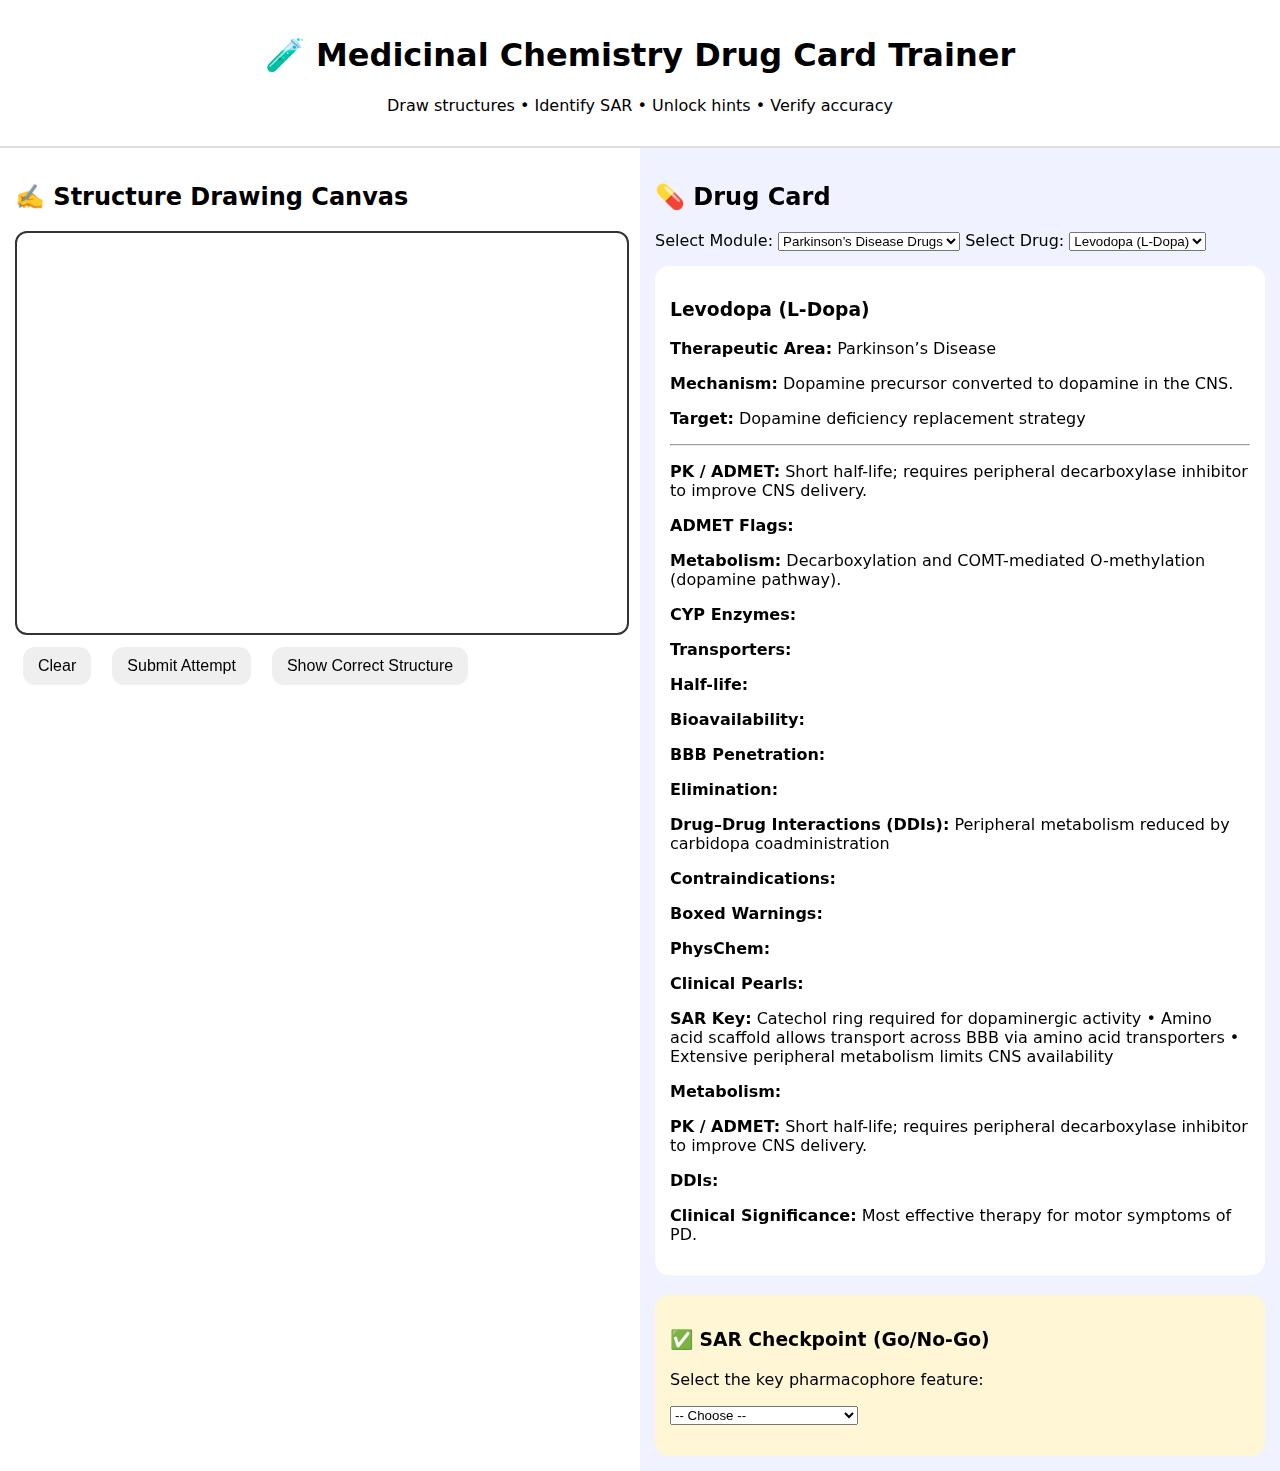
<file: medchem/index.html>
<!DOCTYPE html>
<html lang="en">
<head>
  <meta charset="UTF-8" />
  <meta name="viewport" content="width=device-width,initial-scale=1.0" />
  <title>MedChem Drug Card App</title>
  <link rel="stylesheet" href="styles.css" />
</head>

<body>
<header>
  <h1>🧪 Medicinal Chemistry Drug Card Trainer</h1>
  <p>Draw structures • Identify SAR • Unlock hints • Verify accuracy</p>
</header>

<main class="layout">

  <!-- LEFT PANEL: Drawing -->
  <section class="panel left">
    <h2>✍️ Structure Drawing Canvas</h2>

    <canvas id="drawCanvas"></canvas>

    <div class="tools">
      <button id="clearBtn">Clear</button>
      <button id="submitBtn">Submit Attempt</button>
      <button id="showStructureBtn">Show Correct Structure</button>
    </div>

    <p id="feedbackMsg"></p>
  </section>

  <!-- RIGHT PANEL: Drug Card -->
  <section class="panel right">
    <h2>💊 Drug Card</h2>
    <label>Select Module:</label>
    <select id="moduleSelect"></select>
    
    <label>Select Drug:</label>
    <select id="drugSelect"></select>

    <div class="card">
      <h3 id="drugName"></h3>

      <p><b>Therapeutic Area:</b> <span id="therapeutic"></span></p>
      <p><b>Mechanism:</b> <span id="mechanism"></span></p>
      <p><b>Target:</b> <span id="target"></span></p>

<hr>

<p><b>PK / ADMET:</b> <span id="pk_admet"></span></p>
<p><b>ADMET Flags:</b> <span id="admet_flags"></span></p>

<p><b>Metabolism:</b> <span id="metabolism"></span></p>
<p><b>CYP Enzymes:</b> <span id="cyp_enzymes"></span></p>
<p><b>Transporters:</b> <span id="transporters"></span></p>

<p><b>Half-life:</b> <span id="half_life"></span></p>
<p><b>Bioavailability:</b> <span id="bioavailability"></span></p>
<p><b>BBB Penetration:</b> <span id="bbb"></span></p>
<p><b>Elimination:</b> <span id="elimination"></span></p>

<p><b>Drug–Drug Interactions (DDIs):</b> <span id="ddis"></span></p>

<p><b>Contraindications:</b> <span id="contraindications"></span></p>
<p><b>Boxed Warnings:</b> <span id="boxed_warnings"></span></p>

<p><b>PhysChem:</b> <span id="physchem"></span></p>
<p><b>Clinical Pearls:</b> <span id="clinical_pearls"></span></p>

      <p><b>SAR Key:</b> <span id="sar"></span></p>

      <p><b>Metabolism:</b> <span id="metabolism"></span></p>
      <p><b>PK / ADMET:</b> <span id="pk"></span></p>
      <p><b>DDIs:</b> <span id="ddis"></span></p>
      <p><b>Clinical Significance:</b> <span id="clinical"></span></p>
    </div>

    <!-- Locked SAR Checkpoint -->
    <div class="checkpoint">
      <h3>✅ SAR Checkpoint (Go/No-Go)</h3>

      <p>Select the key pharmacophore feature:</p>

      <select id="sarQuiz">
        <option value="">-- Choose --</option>
        <option value="wrong">Random alkyl chain</option>
        <option value="wrong">No aromatic ring needed</option>
        <option value="correct">Catechol + amine backbone</option>
      </select>

      <p id="sarResult"></p>
    </div>

  </section>
</main>

<!-- STRUCTURE MODAL -->
<div id="structureModal" class="modal hidden">
  <div class="modal-content">
    <span id="closeModal">&times;</span>
    <h2 id="modalDrugName"></h2>
    <img id="modalStructureImg" />
  </div>
</div>

<script src="app.js"></script>
</body>
</html>
</file>
<file: medchem/styles.css>
body {
  font-family: system-ui;
  margin: 0;
  background: #f7f8fb;
}

header {
  text-align: center;
  padding: 15px;
  background: white;
  border-bottom: 2px solid #ddd;
}

.layout {
  display: flex;
  flex-wrap: wrap;
  height: 90vh;
}

.panel {
  flex: 1;
  padding: 15px;
  min-width: 350px;
}

.left {
  background: #fff;
}

.right {
  background: #f0f3ff;
}

canvas {
  border: 2px solid #333;
  width: 100%;
  height: 400px;
  border-radius: 12px;
  touch-action: none;
}

.tools button {
  margin: 8px;
  padding: 10px 15px;
  font-size: 16px;
  border-radius: 12px;
  border: none;
  cursor: pointer;
}

.card {
  background: white;
  padding: 15px;
  border-radius: 14px;
  margin-top: 15px;
}

.checkpoint {
  margin-top: 20px;
  padding: 15px;
  background: #fff6d6;
  border-radius: 14px;
}

/* MODAL */
.modal {
  position: fixed;
  inset: 0;
  background: rgba(0,0,0,0.65);
  display: flex;
  justify-content: center;
  align-items: center;
}

.hidden {
  display: none;
}

.modal-content {
  background: white;
  padding: 20px;
  border-radius: 16px;
  width: 90%;
  max-width: 500px;
}

.modal-content img {
  width: 100%;
}

#closeModal {
  float: right;
  font-size: 28px;
  cursor: pointer;
}
</file>
